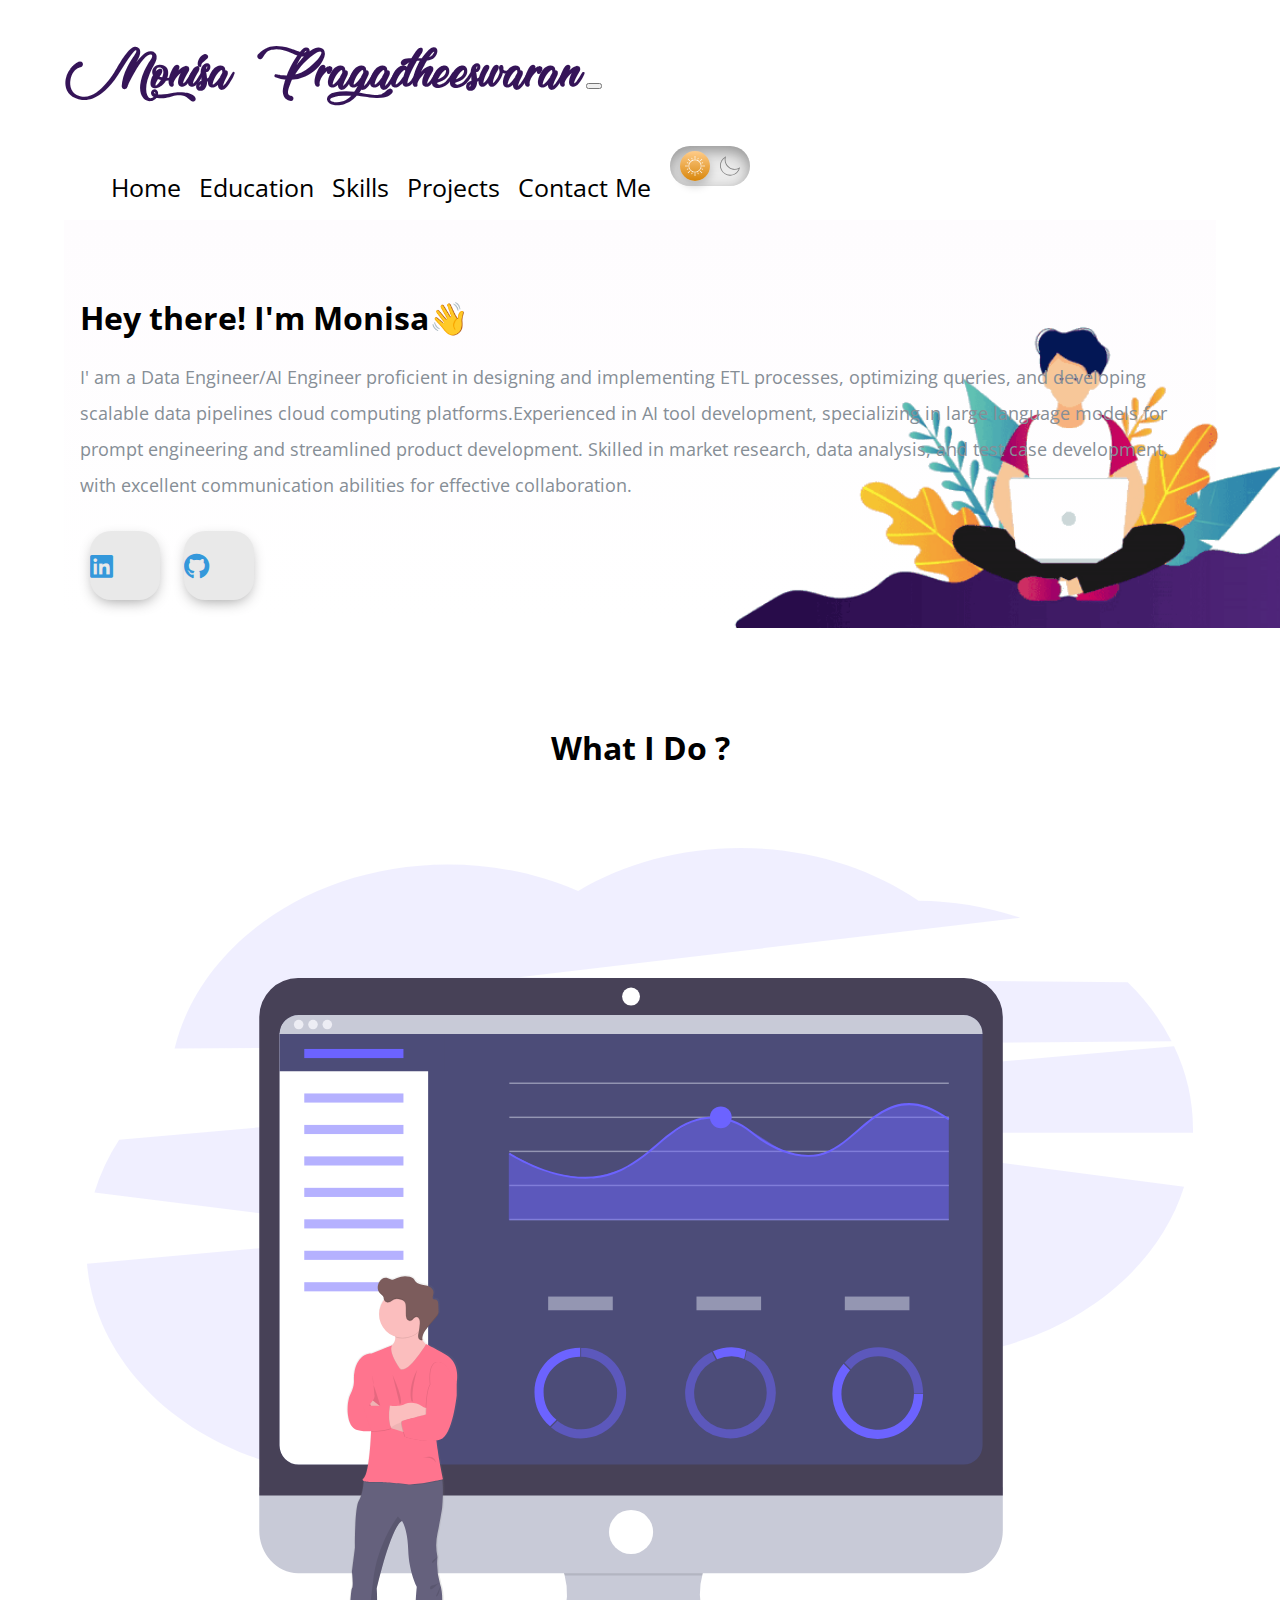
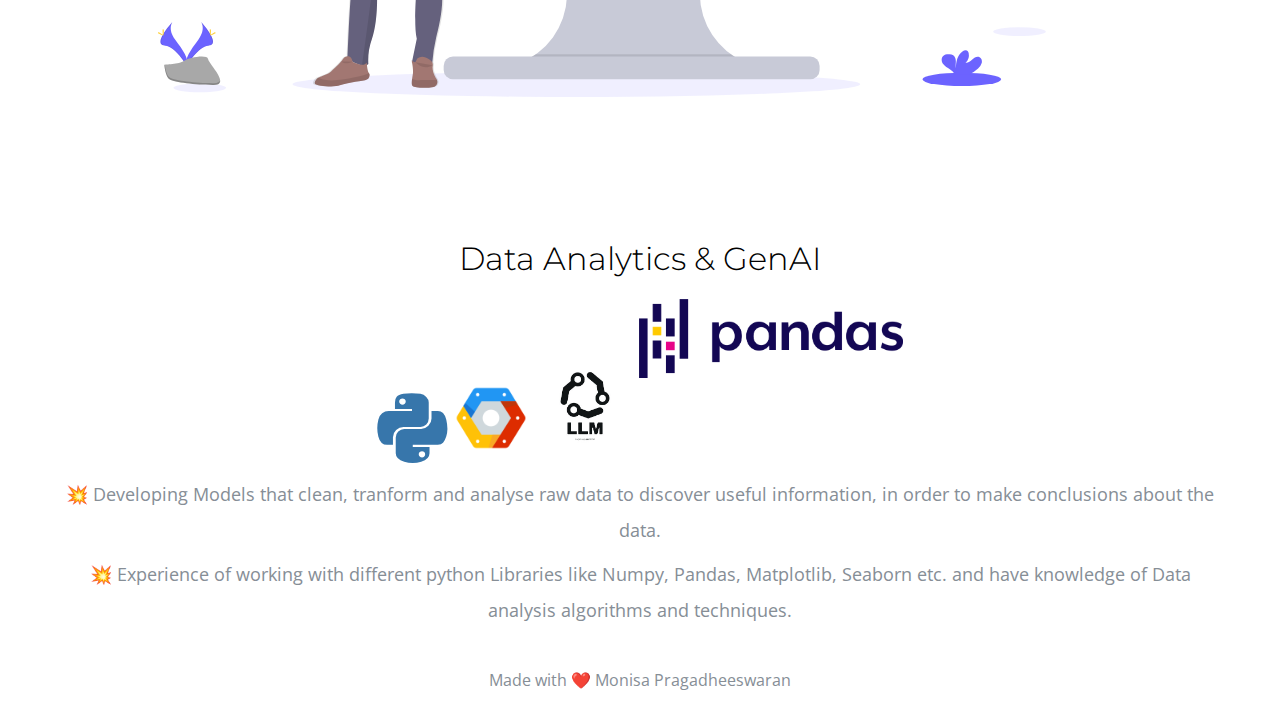
<file: index.html>
<!DOCTYPE html>
<html lang="en" dir="ltr">
  <head>
    <meta charset="utf-8" />
    <meta name="viewport" content="width=device-width,initial-scale=1" />
    <title>Monisa's Portfolio</title>
    <link rel="icon" href="Image/engineer.ico" />
    <link
      rel="stylesheet"
      href="https://stackpath.bootstrapcdn.com/bootstrap/4.5.0/css/bootstrap.min.css"
      integrity="sha384-9aIt2nRpC12Uk9gS9baDl411NQApFmC26EwAOH8WgZl5MYYxFfc+NcPb1dKGj7Sk"
      crossorigin="anonymous"
    />
    <link rel="stylesheet" href="style.css" />
    <link rel="stylesheet" href="dark-mode.css" />

    <link
      href="https://fonts.googleapis.com/css2?family=Arizonia&family=Montserrat:wght@400;800&display=swap"
      rel="stylesheet"
    />
    <link
      href="https://fonts.googleapis.com/css2?family=Open+Sans:wght@700&display=swap"
      rel="stylesheet"
    />
    <link
      rel="stylesheet"
      href="https://use.fontawesome.com/releases/v5.4.1/css/all.css"
    />
    <link
      rel="stylesheet"
      href="https://cdnjs.cloudflare.com/ajax/libs/font-awesome/5.13.1/css/all.min.css"
    />
    <script
      src="https://code.jquery.com/jquery-3.5.1.slim.min.js"
      integrity="sha384-DfXdz2htPH0lsSSs5nCTpuj/zy4C+OGpamoFVy38MVBnE+IbbVYUew+OrCXaRkfj"
      crossorigin="anonymous"
    ></script>
    <script
      src="https://cdn.jsdelivr.net/npm/popper.js@1.16.0/dist/umd/popper.min.js"
      integrity="sha384-Q6E9RHvbIyZFJoft+2mJbHaEWldlvI9IOYy5n3zV9zzTtmI3UksdQRVvoxMfooAo"
      crossorigin="anonymous"
    ></script>
    <script
      src="https://stackpath.bootstrapcdn.com/bootstrap/4.5.0/js/bootstrap.min.js"
      integrity="sha384-OgVRvuATP1z7JjHLkuOU7Xw704+h835Lr+6QL9UvYjZE3Ipu6Tp75j7Bh/kR0JKI"
      crossorigin="anonymous"
    ></script>
  </head>
  <script
    async
    src="https://www.googletagmanager.com/gtag/js?id=G-WZXPVQDR2Q"
  ></script>
  <script>
    window.dataLayer = window.dataLayer || [];
    function gtag() {
      dataLayer.push(arguments);
    }
    gtag("js", new Date());

    gtag("config", "G-WZXPVQDR2Q");
  </script>
  <body class="container-fluid body_section">
    <header>
      <nav class="navbar navbar-expand-lg navbar-light">
        <a class="navbar-brand brand-name" href="#">Monisa Pragadheeswaran</a>
        <button
          class="navbar-toggler"
          type="button"
          data-toggle="collapse"
          data-target="#navbarSupportedContent"
          aria-controls="navbarSupportedContent"
          aria-expanded="false"
          aria-label="Toggle navigation"
        >
          <span class="navbar-toggler-icon"></span>
        </button>

        <div class="collapse navbar-collapse" id="navbarSupportedContent">
          <ul class="navbar-nav ml-auto">
            <li class="nav-item">
              <a class="nav-link headerachor" href="index.html">Home</a>
            </li>
            <li class="nav-item">
              <a class="nav-link headerachor" href="education.html"
                >Education</a
              >
            </li>
            <li class="nav-item">
              <a class="nav-link headerachor" href="skill.html">Skills</a>
            </li>
            <li class="nav-item">
              <a class="nav-link headerachor" href="project.html">Projects</a>
            </li>
            <li class="nav-item">
              <a class="nav-link headerachor" href="contact.html">Contact Me</a>
            </li>
            <li>
              <iframe
                id="toggle-iframe"
                onload="onIframeLoad()"
                src="toggle.html"
              ></iframe>
            </li>
          </ul>
        </div>
      </nav>
    </header>

    <section id="Home">
      <div class="row column1">
        <div class="col-lg-6 col-md-6 first-image">
          <img class="boyimage" src="Image/20200630_162659.gif" alt="" />
        </div>
        <div class="col-lg-6 section-1">
          <h1 class="Hello">
            Hey there! I'm Monisa<span class="wave">👋</span>
          </h1>
          <p>
            I' am a Data Engineer/AI Engineer proficient in designing and implementing ETL processes, optimizing queries, and developing scalable data pipelines cloud computing platforms.Experienced in AI tool development, specializing in large language models for prompt engineering and streamlined product development. Skilled in market research, data analysis, and test case development, with excellent communication abilities for effective collaboration.
          </p>
            <a
              class="btn"
              href="https://www.linkedin.com/in/monisa-pragadheeswaran-bb9651288"
              target="_blank"
            >
              <i class="fab fa-linkedin" aria-hidden="true"></i>
            </a>
            <a
              class="btn"
              href="https://github.com/MonisaPragadesh"
              target="_blank"
            >
              <i class="fab fa-github"></i>
            </a>
        </div>
        <div class="Image-boy col-lg-6">
          <img class="boy" src="Image/Boy-image.png" alt="" />
        </div>
      </div>
    </section>

    <section id="Whatido">
      <h1>What I Do ?</h1>
      <div class="row feature-1">
        <div class="col-lg-6 col-md-6 Feature-first-image">
          <img class="Feature-svg-image" src="Image/Data_Analysis.svg" alt="" />
        </div>
        <div class="col-lg-6 col-md-6">
          <h1 class="Feature-Heading">Data Analytics & GenAI</h1>
          <ul class="dev-icon">
            <li><i class="fab fa-python fa-5x" style="color: #3776ab" width="100" height="100" style="float: left;" ></i></li>
            <li><img class="gcp" src="Image/imagegcp1.jpg" width="80" height="80" style="float: margin-right;" /></li>
            <li><img class="llm" src="Image/imagellm2.jpg" width="100" height="100" style="float: center;" /></li>
            <li><img class="pandas" src="Image/kindpng_5747046.png" width="100" height="100" style="float: margin-right;" /></li>
          </ul>
          <div class="Data-Analytics">
            <p class="Features-paragraph">
              💥 Developing Models that clean, tranform and analyse raw data to
              discover useful information, in order to make conclusions about
              the data.
            </p>
            <p class="Features-paragraph">
              💥 Experience of working with different python Libraries like
              Numpy, Pandas, Matplotlib, Seaborn etc. and have knowledge of Data
              analysis algorithms and techniques.
            </p>
          </div>
        </div>
      </div>
      <!-- <div class="row feature-2">
        <div class="col-lg-6 col-md-6 feature-web">
          <h1 class="Feature-Heading">Web Development</h1>
          <ul class="dev-icon">
            <li><i class="fab fa-html5 fa-5x" style="color: #e34f26"></i></li>
            <li>
              <i class="fab fa-css3-alt fa-5x" style="color: #1572b6"></i>
            </li>
            <li>
              <i class="fab fa-bootstrap fa-5x" style="color: #543b79"></i>
            </li>
            <li>
              <i class="fab fa-js-square fa-5x" style="color: #f7df1e"></i>
            </li>
            <li><i class="fab fa-react fa-5x" style="color: #61dafb"></i></li>
            <li><i class="fab fa-node fa-5x" style="color: #679e63"></i></li>
            <li><i class="fab fa-figma fa-5x" style="color: #f24e1e"></i></li>
          </ul> -->
          <div class="Data-Analytics">
            <!-- <p class="Features-paragraph">
              💥 Building Fully responsive website frontend using HTML, CSS,
              Bootstrap and Javascript.
            </p>
            <p class="Features-paragraph">
              💥 As of now I have knowledge only of frontend but in near future
              I will learn more skills and excited to explore React, NodeJS,
              Django, Flask and many more.
            </p>
            <p class="Features-paragraph">
              💥 I have also used Abode Photoshop, Illustrator and Figma to
              design User interface of websites and mobile applications and
              designed logos. -->
            </p>
          </div>
        </div>
        <!-- <div class="col-lg-6 col-md-6 Feature-second-image">
          <img class="Feature-svg-image" src="Image/website.svg" alt="" />
        </div>
      </div>
      <div class="row feature-3">
        <div class="col-lg-6 col-md-6 Feature-third-image">
          <img class="Feature-svg-image-3" src="Image/Coding.svg" alt="" />
        </div>
        <div class="col-lg-6 col-md-6 feature-coding">
          <h1 class="Feature-Heading">Data Structures and Algorithms</h1>
          <ul class="dev-icon">
            <li></li>
            <li><i class="fas fa-laptop-code fa-4x"></i></li>

            <li>
              <i class="fas fa-file-code fa-4x" style="color: #a8afcb"></i>
            </li>
          </ul> -->
          <div class="Data-Analytic">
            <!-- <p class="Features-paragraph">
              💥 I have knowledge of Data Structures like Hash Tables, Trees,
              Tries, Graphs, and various algorithms for solving various problems
              efficiently.
            </p>
            <p class="Features-paragraph">
              💥 As I know Data Structures and Algorithms are the heart of
              programming, so I love to solve programming questions in different
              competitive websites like Codeforces, Codechef, Hackerrank and
              many more.
            </p> -->
          </div>
        </div>
      </div>
    </section>
    <footer class="footer">Made with ❤️ Monisa Pragadheeswaran</footer>
    <script src="dark-mode.js"></script>
  </body>
</html>
</file>
<file: style.css>
body {
  font-family: "Open Sans", sans-serif;
  margin: 0;
}
.body_section {
  padding: 3% 5% 1%;
}

p {
  font-size: 18px;
}

a {
  text-decoration: none;
}

@font-face {
  font-family: "Lovely Home";
  src: local("Lovely Home"), url("Image/LovelyHome-9aBZ.ttf") format("truetype");
}

.brand-name,
.navbar-light .navbar-brand {
  /* font-family: "Brush Script MT"; */
  /* margin-bottom: 3px; */
  font-family: "Lovely Home";
  font-size: 50px;
  font-weight: bold;
  color: #351458;
}

.headerachor {
  color: black;
  margin: 0 7px 0 7px;
  font-size: 25px;
}

.headerachor:hover {
  background-color: #f1f1f1;
}

/* Section 1 */
.column1 {
  background-image: linear-gradient(#fefcfe, #ffffff);
  padding: 8px 16px;
}

.section-1 {
  margin-top: 6%;
  text-align: left;
  position: relative;
}
span.wave {
  animation-name: wave-animation;
  animation-duration: 2.5s;
  animation-iteration-count: infinite;
  transform-origin: 70% 70%;
  display: inline-block;
}

@keyframes wave-animation {
  0% {
    transform: rotate(0deg);
  }
  10% {
    transform: rotate(-10deg);
  }
  20% {
    transform: rotate(12deg);
  }
  30% {
    transform: rotate(-10deg);
  }
  40% {
    transform: rotate(9deg);
  }
  50% {
    transform: rotate(0deg);
  }
  100% {
    transform: rotate(0deg);
  }
}

.first-image {
  position: absolute;
  right: 0;
}
.boyimage {
  height: 400px;
}

@media only screen and (max-width: 1183px) {
  .first-image {
    right: 160px;
  }
}
.boy {
  width: 100%;
  height: 100%;
  animation: bounce 1.2s;
  animation-direction: alternate;
  animation-iteration-count: infinite;
}

@keyframes bounce {
  from {
    transform: translate3d(0, 0, 0);
  }
  to {
    transform: translate3d(0, 20px, 0);
  }
}

.Image-boy {
  text-align: center;
  align-items: center;
}

@media only screen and (min-width: 951px) {
  .Image-boy {
    display: none;
  }
}
.Hello {
  margin-bottom: 20px;
}
p {
  line-height: 2;
  color: #868e96;
}

.btn {
  display: inline-block;
  width: 4.37rem;
  height: 4.37rem;
  background: #e9e9e9;
  padding: 0px 0px;
  margin: 10px;
  border-radius: 30%;
  box-shadow: 0 5px 15px -5px #00000070;
  color: #3498db;
  overflow: hidden;
  position: relative;
}

.btn i {
  line-height: 70px;
  font-size: 1.625rem;
  transition: 0.2s linear;
}

.btn:hover i {
  transform: scale(1.3);
  color: #f1f1f1;
}

.btn::before {
  content: "";
  position: absolute;
  width: 120%;
  height: 120%;
  background: #3498db;
  transform: rotate(45deg);
  left: -110%;
  top: 90%;
}

.btn:hover::before {
  animation: aaa 0.7s 1;
  top: -10%;
  left: -10%;
}

@media only screen and (max-width: 470px) {
  .btn {
    width: 2.5rem;
    height: 2.5rem;
    margin: 7px;
  }
  .btn i {
    line-height: 40px;
    font-size: 1em;
  }
}

#Whatido {
  text-align: center;
  padding-top: 7%;
}

/* Section 2 */
.feature-1 {
  padding-top: 5%;
  text-align: center;
}
.feature-2 {
  padding-top: 5%;
  text-align: center;
}
.feature-3 {
  padding-top: 5%;
  padding-bottom: 20px;
  text-align: center;
}

.Feature-Heading {
  font-family: "Montserrat";
  font-weight: 300;
}

.Feature-first-image {
  padding: 0 2% 10%;
}

.Feature-second-image {
  padding: 5% 2% 0;
}

.Feature-svg-image {
  width: 100%;
  height: 100%;
}
.Feature-svg-image-3 {
  width: 84%;
  height: 84%;
}

.dev-icon {
  list-style: none;
  display: inline;
  padding: 0%;
}

.numpy {
  max-width: 100%;
  width: 30%;
  height: 30%;
  padding-bottom: 7%;
}

.pandas {
  max-width: 100%;
  max-height: 100%;
  width: 23%;
  height: 15%;
  padding-bottom: 7%;
  padding-left: 0;
}

li {
  display: inline;
}

.Data-Analytic {
  text-align: left;
}

.Features-paragraph {
  margin-top: 8px;
  margin-bottom: 8px;
}

@media only screen and (max-width: 764px) {
  .feature-2 {
    display: flex;
    flex-direction: column;
  }
  .feature-web {
    order: 2;
  }

  .brand-name,
  .navbar-light .navbar-brand {
    /* font-family: "Brush Script MT"; */
    /* margin-bottom: 3px; */
    font-family: "Lovely Home";
    font-size: 40px;
    font-weight: bold;
    color: #351458;
  }
}
@media only screen and (max-width: 991px) and (min-width: 951px) {
  .section-1 {
    margin-top: auto;
    padding-right: 400px;
  }
}
@media only screen and (max-width: 950px) {
  body,
  html {
    text-align: center;
    font-size: 16px;
    line-height: normal;
  }
  .Hello {
    margin-bottom: 10px;
  }
  h1 {
    font-size: 25px;
  }
  p {
    font-size: 15px;
    line-height: normal;
  }
  .section-1 {
    text-align: center;
  }
  .first-image {
    display: none;
  }

  .pandas {
    width: 23%;
    height: 15%;
  }
}

footer {
  padding-top: 2%;
  color: #868e96;
  text-align: center;
}
</file>
<file: dark-mode.css>
:root {
  --dark-background-color: #171c28;
  --dark-text-color: #ffffff;
  --dark-button-color: #55198b;
}

iframe {
  border: none;
  width: 92px;
  height: 65px;
}

@media (min-width: 992px) {
  .navbar-expand-lg .navbar-nav {
    align-items: center;
  }
}

.dark-mode {
  background-color: var(--dark-background-color) !important;
  background-image: var(--dark-background-color) !important;
  color: var(--dark-text-color) !important;
}

.dark-mode .card-title {
  color: var(--dark-text-color);
}

.dark-mode .card {
  background-color: var(--dark-background-color);
}

.dark-mode .column1 {
  background-image: var(--dark-background-color) !important;
}

.dark-mode .nav-link {
  color: var(--dark-text-color) !important;
}

.dark-mode .headerachor:hover {
  background-color: var(--dark-button-color) !important;
}

.dark-mode .brand-name {
  color: var(--dark-text-color) !important;
}

.dark-mode .brand-name:hover {
  color: var(--dark-button-color) !important;
}

.dark-mode p {
  color: #fffff0 !important;
}
</file>
